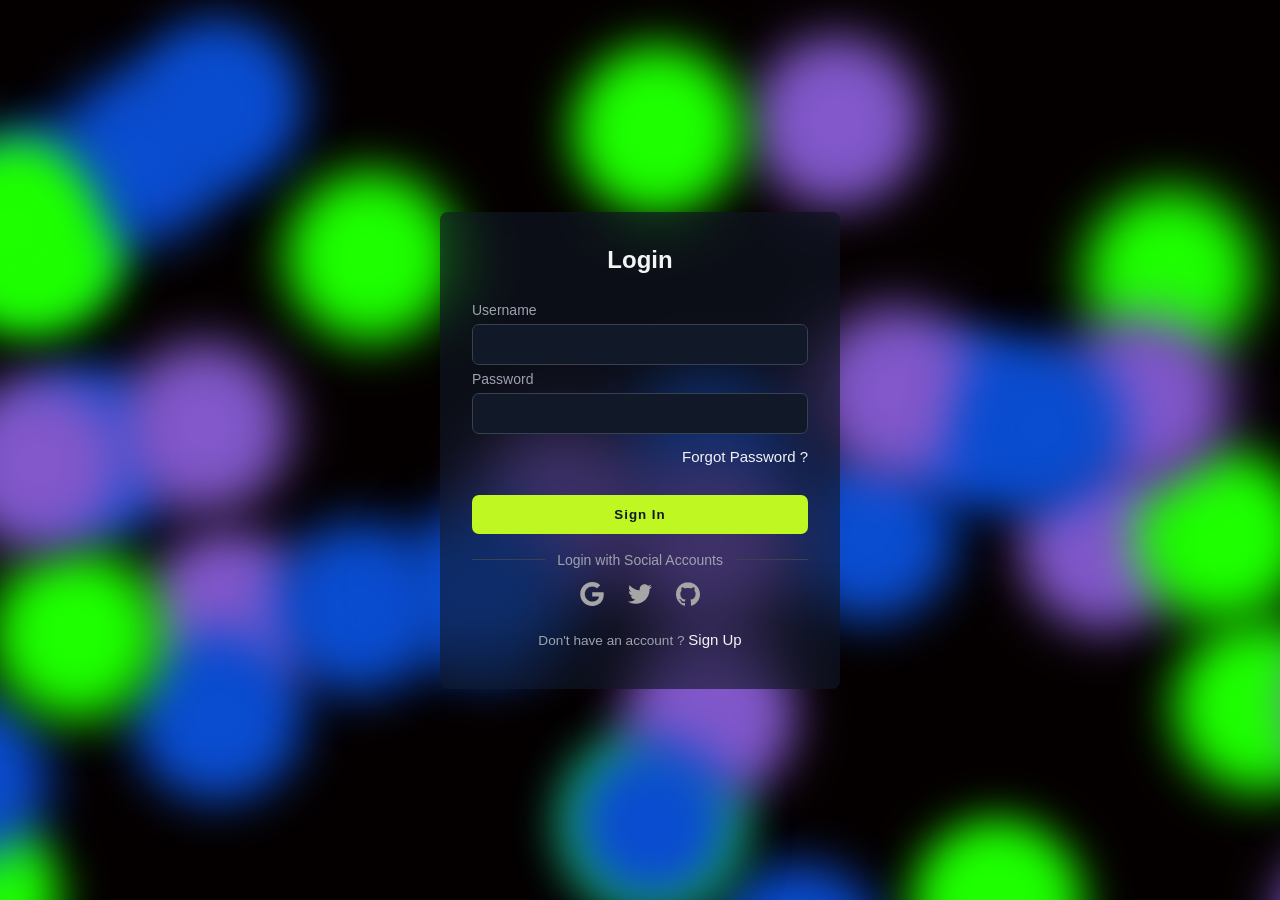
<file: index.html>
<!DOCTYPE html>
<html lang="en">

<head>
    <meta charset="UTF-8">
    <meta name="viewport" content="width=device-width, initial-scale=1.0">
    <link rel="stylesheet" href="style.css">
    <title>Login</title>
</head>

<body>
    <div class="background">
        <span></span>
        <span></span>
        <span></span>
        <span></span>
        <span></span>
        <span></span>
        <span></span>
        <span></span>
        <span></span>
        <span></span>
        <span></span>
        <span></span>
        <span></span>
        <span></span>
        <span></span>
        <span></span>
        <span></span>
        <span></span>
        <span></span>
        <span></span>
        <span></span>
        <span></span>
        <span></span>
        <span></span>
        <span></span>
        <span></span>
        <span></span>
        <span></span>
        <span></span>
        <span></span>
        <span></span>
        <span></span>
        <span></span>
        <span></span>
        <span></span>
        <span></span>
        <span></span>
        <span></span>
        <span></span>
        <span></span>
        <span></span>
        <span></span>
        <span></span>
        <span></span>
     </div>
    <div class="form-content">
        <div class="form-container">
            <p class="title">Login</p>
            <form class="form" method="post">
                <div class="input-group">
                    <label for="username">Username</label>
                    <input type="text" name="username" id="username" autocomplete="off">
                </div>
                <div class="input-group">
                    <label for="password">Password</label>
                    <input type="password" name="password" id="password" autocomplete="off">
                    <div class="forgot">
                        <a href="#" rel="noopener noreferrer">Forgot Password ?</a>
                    </div>
                </div>
                <button class="sign">Sign In</button>
            </form>
            <div class="social-message">
                <div class="line"></div>
                <p class="message">Login with Social Accounts</p>
                <div class="line"></div>
            </div>
            <div class="social-icons">
                <button class="icon" aria-label="Login with Google">
                    <svg xmlns="http://www.w3.org/2000/svg" viewBox="0 0 32 32" class="w-5 h-5 fill-current">
                        <path
                            d="M16.318 13.714v5.484h9.078c-0.37 2.354-2.745 6.901-9.078 6.901-5.458 0-9.917-4.521-9.917-10.099s4.458-10.099 9.917-10.099c3.109 0 5.193 1.318 6.38 2.464l4.339-4.182c-2.786-2.599-6.396-4.182-10.719-4.182-8.844 0-16 7.151-16 16s7.156 16 16 16c9.234 0 15.365-6.49 15.365-15.635 0-1.052-0.115-1.854-0.255-2.651z">
                        </path>
                    </svg>
                </button>
                <button aria-label="Log in with Twitter" class="icon">
                    <svg xmlns="http://www.w3.org/2000/svg" viewBox="0 0 32 32" class="w-5 h-5 fill-current">
                        <path
                            d="M31.937 6.093c-1.177 0.516-2.437 0.871-3.765 1.032 1.355-0.813 2.391-2.099 2.885-3.631-1.271 0.74-2.677 1.276-4.172 1.579-1.192-1.276-2.896-2.079-4.787-2.079-3.625 0-6.563 2.937-6.563 6.557 0 0.521 0.063 1.021 0.172 1.495-5.453-0.255-10.287-2.875-13.52-6.833-0.568 0.964-0.891 2.084-0.891 3.303 0 2.281 1.161 4.281 2.916 5.457-1.073-0.031-2.083-0.328-2.968-0.817v0.079c0 3.181 2.26 5.833 5.26 6.437-0.547 0.145-1.131 0.229-1.724 0.229-0.421 0-0.823-0.041-1.224-0.115 0.844 2.604 3.26 4.5 6.14 4.557-2.239 1.755-5.077 2.801-8.135 2.801-0.521 0-1.041-0.025-1.563-0.088 2.917 1.86 6.36 2.948 10.079 2.948 12.067 0 18.661-9.995 18.661-18.651 0-0.276 0-0.557-0.021-0.839 1.287-0.917 2.401-2.079 3.281-3.396z">
                        </path>
                    </svg>
                </button>
                <button aria-label="Log in with GitHub" class="icon">
                    <svg xmlns="http://www.w3.org/2000/svg" viewBox="0 0 32 32" class="w-5 h-5 fill-current">
                        <path
                            d="M16 0.396c-8.839 0-16 7.167-16 16 0 7.073 4.584 13.068 10.937 15.183 0.803 0.151 1.093-0.344 1.093-0.772 0-0.38-0.009-1.385-0.015-2.719-4.453 0.964-5.391-2.151-5.391-2.151-0.729-1.844-1.781-2.339-1.781-2.339-1.448-0.989 0.115-0.968 0.115-0.968 1.604 0.109 2.448 1.645 2.448 1.645 1.427 2.448 3.744 1.74 4.661 1.328 0.14-1.031 0.557-1.74 1.011-2.135-3.552-0.401-7.287-1.776-7.287-7.907 0-1.751 0.62-3.177 1.645-4.297-0.177-0.401-0.719-2.031 0.141-4.235 0 0 1.339-0.427 4.4 1.641 1.281-0.355 2.641-0.532 4-0.541 1.36 0.009 2.719 0.187 4 0.541 3.043-2.068 4.381-1.641 4.381-1.641 0.859 2.204 0.317 3.833 0.161 4.235 1.015 1.12 1.635 2.547 1.635 4.297 0 6.145-3.74 7.5-7.296 7.891 0.556 0.479 1.077 1.464 1.077 2.959 0 2.14-0.020 3.864-0.020 4.385 0 0.416 0.28 0.916 1.104 0.755 6.4-2.093 10.979-8.093 10.979-15.156 0-8.833-7.161-16-16-16z">
                        </path>
                    </svg>
                </button>
            </div>
            <p class="signup">Don't have an account ? <a href="#" rel="noopener noreferrer">Sign Up</a></p>
        </div>
    </div>
</body>

</html>
</file>
<file: style.css>
* {
    margin: 0;
    padding: 0;
    box-sizing: border-box;
    transition: all .30s ease;
}

body {
    background: #393939;
    font-family: sans-serif;
}

/* Background Animation CSS */

@keyframes move {
    100% {
        transform: translate3d(0, 0, 1px) rotate(360deg);
    }
}

.background {
    position: fixed;
    width: 100vw;
    height: 100vh;
    top: 0;
    left: 0;
    background: #050000;
    overflow: hidden;
}

.background span {
    width: 19vmin;
    height: 19vmin;
    border-radius: 19vmin;
    backface-visibility: hidden;
    position: absolute;
    animation: move;
    animation-duration: 33;
    animation-timing-function: linear;
    animation-iteration-count: infinite;
}


.background span:nth-child(0) {
    color: #1eff00;
    top: 70%;
    left: 22%;
    animation-duration: 15s;
    animation-delay: -50s;
    transform-origin: -6vw 24vh;
    box-shadow: -38vmin 0 5.3228914995015035vmin currentColor;
}
.background span:nth-child(1) {
    color: #0b4dd0;
    top: 2%;
    left: 37%;
    animation-duration: 6s;
    animation-delay: -111s;
    transform-origin: 19vw 23vh;
    box-shadow: -38vmin 0 5.095418984003081vmin currentColor;
}
.background span:nth-child(2) {
    color: #0b4dd0;
    top: 41%;
    left: 22%;
    animation-duration: 31s;
    animation-delay: -91s;
    transform-origin: 24vw 22vh;
    box-shadow: 38vmin 0 4.901073485548504vmin currentColor;
}
.background span:nth-child(3) {
    color: #8258ca;
    top: 47%;
    left: 64%;
    animation-duration: 146s;
    animation-delay: -46s;
    transform-origin: 2vw -2vh;
    box-shadow: -38vmin 0 5.634405620589295vmin currentColor;
}
.background span:nth-child(4) {
    color: #8258ca;
    top: 51%;
    left: 53%;
    animation-duration: 62s;
    animation-delay: -8s;
    transform-origin: 25vw -11vh;
    box-shadow: 38vmin 0 5.371963755220343vmin currentColor;
}
.background span:nth-child(5) {
    color: #8258ca;
    top: 4%;
    left: 32%;
    animation-duration: 52s;
    animation-delay: -126s;
    transform-origin: -16vw -24vh;
    box-shadow: 38vmin 0 5.342426877249254vmin currentColor;
}
.background span:nth-child(6) {
    color: #1eff00;
    top: 90%;
    left: 18%;
    animation-duration: 63s;
    animation-delay: -96s;
    transform-origin: -15vw 25vh;
    box-shadow: -38vmin 0 4.814646454985484vmin currentColor;
}
.background span:nth-child(7) {
    color: #0b4dd0;
    top: 96%;
    left: 29%;
    animation-duration: 162s;
    animation-delay: -38s;
    transform-origin: 25vw 18vh;
    box-shadow: 38vmin 0 5.302558740005117vmin currentColor;
}
.background span:nth-child(8) {
    color: #0b4dd0;
    top: 14%;
    left: 23%;
    animation-duration: 91s;
    animation-delay: -74s;
    transform-origin: -4vw -18vh;
    box-shadow: -38vmin 0 5.1736064127110595vmin currentColor;
}
.background span:nth-child(9) {
    color: #1eff00;
    top: 29%;
    left: 100%;
    animation-duration: 147s;
    animation-delay: -22s;
    transform-origin: 11vw -4vh;
    box-shadow: 38vmin 0 5.526397836058809vmin currentColor;
}
.background span:nth-child(10) {
    color: #1eff00;
    top: 50%;
    left: 62%;
    animation-duration: 32s;
    animation-delay: -99s;
    transform-origin: -24vw -17vh;
    box-shadow: 38vmin 0 5.220490142096962vmin currentColor;
}
.background span:nth-child(11) {
    color: #1eff00;
    top: 69%;
    left: 65%;
    animation-duration: 39s;
    animation-delay: -13s;
    transform-origin: -11vw 17vh;
    box-shadow: 38vmin 0 5.324873330839429vmin currentColor;
}
.background span:nth-child(12) {
    color: #1eff00;
    top: 91%;
    left: 98%;
    animation-duration: 74s;
    animation-delay: -169s;
    transform-origin: -12vw -18vh;
    box-shadow: -38vmin 0 4.8362173185805055vmin currentColor;
}
.background span:nth-child(13) {
    color: #8258ca;
    top: 59%;
    left: 38%;
    animation-duration: 82s;
    animation-delay: -50s;
    transform-origin: -15vw 25vh;
    box-shadow: -38vmin 0 5.019380276319335vmin currentColor;
}
.background span:nth-child(14) {
    color: #1eff00;
    top: 21%;
    left: 58%;
    animation-duration: 118s;
    animation-delay: -83s;
    transform-origin: -13vw -6vh;
    box-shadow: 38vmin 0 5.508049083375914vmin currentColor;
}
.background span:nth-child(15) {
    color: #0b4dd0;
    top: 37%;
    left: 42%;
    animation-duration: 116s;
    animation-delay: -136s;
    transform-origin: -17vw -14vh;
    box-shadow: 38vmin 0 4.970117231147796vmin currentColor;
}
.background span:nth-child(16) {
    color: #0b4dd0;
    top: 50%;
    left: 88%;
    animation-duration: 57s;
    animation-delay: -104s;
    transform-origin: 7vw 2vh;
    box-shadow: -38vmin 0 5.5311133776060855vmin currentColor;
}
.background span:nth-child(17) {
    color: #1eff00;
    top: 82%;
    left: 71%;
    animation-duration: 74s;
    animation-delay: -143s;
    transform-origin: 0vw -14vh;
    box-shadow: -38vmin 0 5.410235391018168vmin currentColor;
}
.background span:nth-child(18) {
    color: #8258ca;
    top: 70%;
    left: 22%;
    animation-duration: 97s;
    animation-delay: -119s;
    transform-origin: -21vw 25vh;
    box-shadow: 38vmin 0 5.227696966225075vmin currentColor;
}
.background span:nth-child(19) {
    color: #0b4dd0;
    top: 41%;
    left: 27%;
    animation-duration: 134s;
    animation-delay: -37s;
    transform-origin: 6vw 7vh;
    box-shadow: -38vmin 0 4.927939425291804vmin currentColor;
}
.background span:nth-child(20) {
    color: #1eff00;
    top: 19%;
    left: 49%;
    animation-duration: 147s;
    animation-delay: -132s;
    transform-origin: 15vw 18vh;
    box-shadow: -38vmin 0 5.3544619742585455vmin currentColor;
}
.background span:nth-child(21) {
    color: #8258ca;
    top: 69%;
    left: 74%;
    animation-duration: 72s;
    animation-delay: -106s;
    transform-origin: -6vw -7vh;
    box-shadow: 38vmin 0 5.32797426813295vmin currentColor;
}
.background span:nth-child(22) {
    color: #8258ca;
    top: 38%;
    left: 36%;
    animation-duration: 7s;
    animation-delay: -48s;
    transform-origin: 11vw 3vh;
    box-shadow: -38vmin 0 5.512589691567365vmin currentColor;
}
.background span:nth-child(23) {
    color: #0b4dd0;
    top: 93%;
    left: 90%;
    animation-duration: 106s;
    animation-delay: -21s;
    transform-origin: -4vw -20vh;
    box-shadow: 38vmin 0 5.603120046222656vmin currentColor;
}
.background span:nth-child(24) {
    color: #1eff00;
    top: 72%;
    left: 95%;
    animation-duration: 125s;
    animation-delay: -20s;
    transform-origin: -9vw 16vh;
    box-shadow: 38vmin 0 5.291142230519528vmin currentColor;
}
.background span:nth-child(25) {
    color: #1eff00;
    top: 18%;
    left: 23%;
    animation-duration: 71s;
    animation-delay: -10s;
    transform-origin: 14vw -10vh;
    box-shadow: -38vmin 0 5.05002900990371vmin currentColor;
}
.background span:nth-child(26) {
    color: #0b4dd0;
    top: 77%;
    left: 17%;
    animation-duration: 23s;
    animation-delay: -25s;
    transform-origin: 13vw -11vh;
    box-shadow: -38vmin 0 5.531441128570751vmin currentColor;
}
.background span:nth-child(27) {
    color: #0b4dd0;
    top: 70%;
    left: 37%;
    animation-duration: 91s;
    animation-delay: -37s;
    transform-origin: -1vw -6vh;
    box-shadow: -38vmin 0 5.3083397924212985vmin currentColor;
}
.background span:nth-child(28) {
    color: #0b4dd0;
    top: 8%;
    left: 31%;
    animation-duration: 33s;
    animation-delay: -68s;
    transform-origin: 9vw -8vh;
    box-shadow: -38vmin 0 5.559636974188893vmin currentColor;
}
.background span:nth-child(29) {
    color: #1eff00;
    top: 61%;
    left: 26%;
    animation-duration: 155s;
    animation-delay: -21s;
    transform-origin: -24vw -17vh;
    box-shadow: -38vmin 0 5.406804863365966vmin currentColor;
}
.background span:nth-child(30) {
    color: #8258ca;
    top: 35%;
    left: 56%;
    animation-duration: 138s;
    animation-delay: -61s;
    transform-origin: 1vw -22vh;
    box-shadow: 38vmin 0 5.681999254720805vmin currentColor;
}
.background span:nth-child(31) {
    color: #1eff00;
    top: 16%;
    left: 21%;
    animation-duration: 142s;
    animation-delay: -156s;
    transform-origin: 25vw -10vh;
    box-shadow: -38vmin 0 5.519629056798083vmin currentColor;
}
.background span:nth-child(32) {
    color: #8258ca;
    top: 39%;
    left: 97%;
    animation-duration: 106s;
    animation-delay: -136s;
    transform-origin: -24vw -7vh;
    box-shadow: 38vmin 0 5.627488819203562vmin currentColor;
}
.background span:nth-child(33) {
    color: #1eff00;
    top: 5%;
    left: 18%;
    animation-duration: 47s;
    animation-delay: -89s;
    transform-origin: 4vw 16vh;
    box-shadow: 38vmin 0 5.071352728745268vmin currentColor;
}
.background span:nth-child(34) {
    color: #1eff00;
    top: 42%;
    left: 84%;
    animation-duration: 90s;
    animation-delay: -118s;
    transform-origin: -10vw -24vh;
    box-shadow: 38vmin 0 5.179548281391486vmin currentColor;
}
.background span:nth-child(35) {
    color: #8258ca;
    top: 51%;
    left: 22%;
    animation-duration: 133s;
    animation-delay: -32s;
    transform-origin: 23vw -23vh;
    box-shadow: 38vmin 0 5.2018504772612175vmin currentColor;
}
.background span:nth-child(36) {
    color: #0b4dd0;
    top: 58%;
    left: 48%;
    animation-duration: 11s;
    animation-delay: -33s;
    transform-origin: -1vw -6vh;
    box-shadow: -38vmin 0 5.446855377582242vmin currentColor;
}
.background span:nth-child(37) {
    color: #8258ca;
    top: 93%;
    left: 73%;
    animation-duration: 139s;
    animation-delay: -122s;
    transform-origin: -9vw 22vh;
    box-shadow: 38vmin 0 5.343981770741863vmin currentColor;
}
.background span:nth-child(38) {
    color: #0b4dd0;
    top: 82%;
    left: 71%;
    animation-duration: 144s;
    animation-delay: -70s;
    transform-origin: 12vw -1vh;
    box-shadow: -38vmin 0 5.580572137025231vmin currentColor;
}
.background span:nth-child(39) {
    color: #8258ca;
    top: 42%;
    left: 23%;
    animation-duration: 6s;
    animation-delay: -30s;
    transform-origin: -9vw -2vh;
    box-shadow: -38vmin 0 5.424876045127078vmin currentColor;
}
.background span:nth-child(40) {
    color: #8258ca;
    top: 34%;
    left: 90%;
    animation-duration: 172s;
    animation-delay: -129s;
    transform-origin: 12vw -20vh;
    box-shadow: -38vmin 0 5.721363582554245vmin currentColor;
}
.background span:nth-child(41) {
    color: #1eff00;
    top: 99%;
    left: 11%;
    animation-duration: 98s;
    animation-delay: -57s;
    transform-origin: -3vw -10vh;
    box-shadow: -38vmin 0 5.207827725092509vmin currentColor;
}
.background span:nth-child(42) {
    color: #0b4dd0;
    top: 38%;
    left: 48%;
    animation-duration: 48s;
    animation-delay: -81s;
    transform-origin: 8vw 17vh;
    box-shadow: 38vmin 0 5.5379348664026vmin currentColor;
}
.background span:nth-child(43) {
    color: #0b4dd0;
    top: 56%;
    left: 58%;
    animation-duration: 154s;
    animation-delay: -134s;
    transform-origin: 19vw 19vh;
    box-shadow: -38vmin 0 5.682764999307759vmin currentColor;
}


/* Background Animation CSS */

.form-content{
    height: 100vh;
    display: flex;
    user-select: none;
    align-items: center;
    justify-content: center;
}

@media (max-width: 420px) {
    .form-content {
        padding: 1rem;
    }
}

.form-container {
    z-index: 999;
    width: 400px;
    padding: 2rem;
    border-radius: 8px;
    color: rgba(243, 244, 246, 1);
    backdrop-filter: blur(20px);
    background: rgba(17, 24, 39, 0.596);
}

.title {
    text-align: center;
    font-size: 1.5rem;
    font-weight: bold;
    line-height: 2rem;
}

.form {
    margin-top: 1.5rem;
}

.input-group {
    margin-top: 0.25rem;
    font-size: 0.875rem;
    line-height: 1.25rem;
}

.input-group label {
    display: block;
    color: rgba(156, 163, 175, 1);
    margin-bottom: 4px;
}

.input-group input {
    width: 100%;
    border-radius: 7px;
    outline: none;
    padding: 0.75rem 1rem;
    color: rgba(243, 244, 246, 1);
    border: 1px solid rgba(55, 65, 81, 1);
    background-color: rgba(17, 24, 39, 1);
}

.input-group input:focus {
    border-color: rgba(167, 139, 250);
    box-shadow: 0 0 3px rgba(167, 139, 250);
}

.forgot {
    display: flex;
    justify-content: flex-end;
    font-size: 0.75rem;
    line-height: 1rem;
    color: rgba(156, 163, 175, 1);
    margin: 15px 0 30px 0;
}

.forgot a,
.signup,
a {
    font-size: 15px;
    text-decoration: none;
    color: rgba(243, 244, 246, 1);
}

.forgot a:hover,
.signup a:hover {
    color: rgb(190, 247, 34);
}

.sign {
    display: block;
    width: 100%;
    background-color: rgb(190, 247, 34);
    padding: 0.75rem;
    color: rgba(17, 24, 39, 1);
    text-align: center;
    border: none;
    outline: none;
    border-radius: 7px;
    font-weight: 700;
    letter-spacing: .99px;
    cursor: pointer;
}

.sign:hover,.sign:focus{
    transform: scale(.97);
    background-color: rgb(190, 247, 34);
}

.social-message {
    display: flex;
    padding-top: 1rem;
    align-items: center;
}

.line {
    height: 1px;
    flex: 1 1 0%;
    background: rgba(55, 65, 81, 1);
}

.social-message .message {
    padding: 0 0.75rem;
    font-size: 0.875rem;
    line-height: 1.25rem;
    color: rgba(156, 163, 175, 1);
}

.social-icons {
    display: flex;
    justify-content: center;
}

.social-icons .icon {
    border: none;
    border-radius: 50%;
    color: #fff;
    padding: 0.75rem;
    font-size: 1.6rem;
    cursor: pointer;
    filter: contrast(30%);
    background: transparent;
}

.social-icons .icon:hover {
    filter: contrast(100%);
}

.social-icons .icon svg {
    height: 1.50rem;
    width: 1.50rem;
    fill: #fff;
}

.signup{
    text-align: center;
    font-size: 0.85rem;
    line-height: 2rem;
    color: rgba(156, 163, 175, 1);
}
</file>
